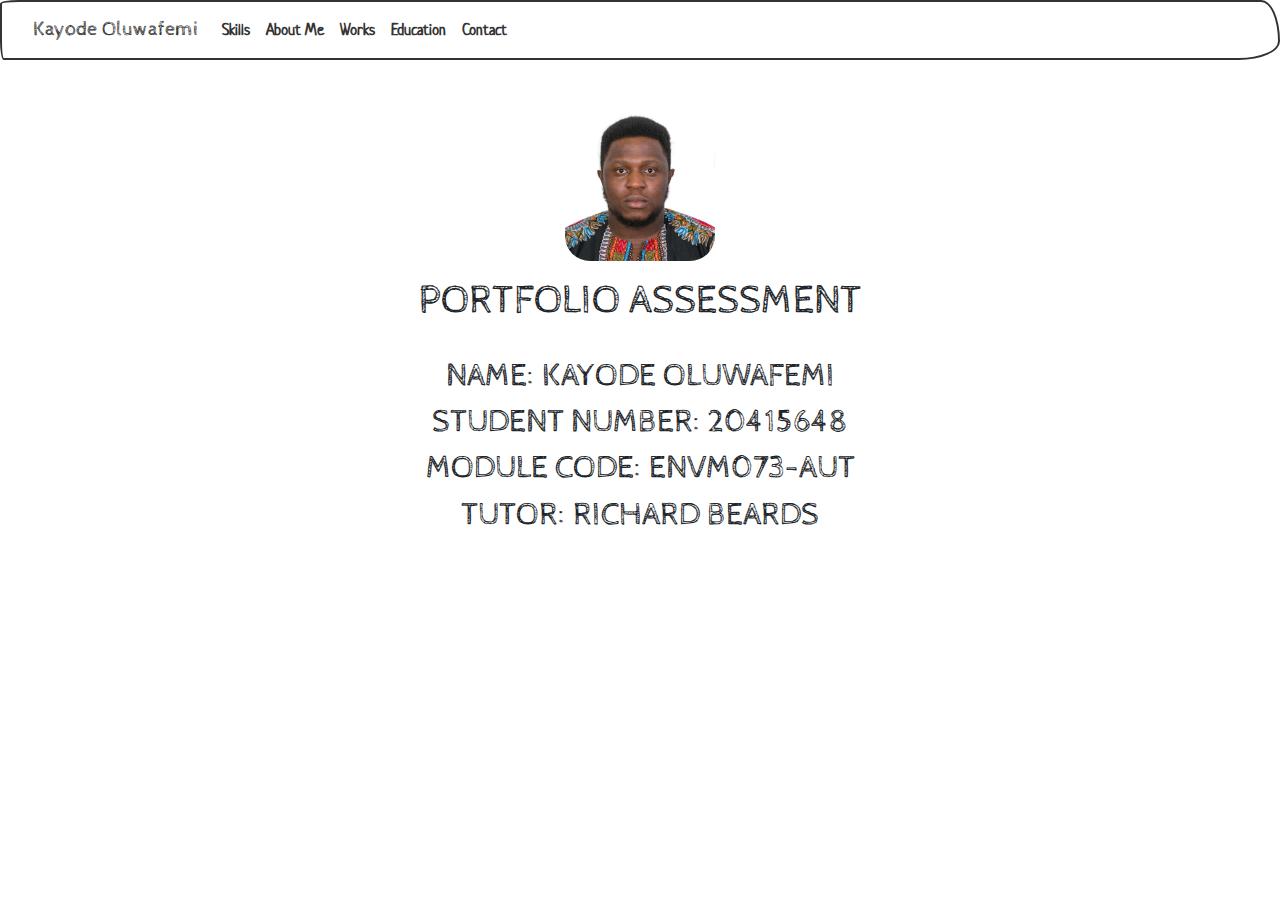
<file: index.html>
<!DOCTYPE html>
<html lang="en">
  <head>
    <meta charset="UTF-8" />
    <meta name="viewport" content="width=device-width, initial-scale=1.0" />
    <link rel="stylesheet" href="./bootstrap.min.css" />
    <link rel="stylesheet" href="./styles.css" />
    <title>Kayode's Portfolio - Title Page</title>
  </head>
  <body>
    <nav class="navbar navbar-expand-lg navbar-light bg-light">
      <div class="container-fluid">
        <a class="navbar-brand" href="#">Kayode Oluwafemi</a>
        <button
          class="navbar-toggler"
          type="button"
          data-bs-toggle="collapse"
          data-bs-target="#navbarNavAltMarkup"
          aria-controls="navbarNavAltMarkup"
          aria-expanded="false"
          aria-label="Toggle navigation"
        >
          <span class="navbar-toggler-icon"></span>
        </button>
        <div class="collapse navbar-collapse" id="navbarNavAltMarkup">
          <div class="navbar-nav">
            <a class="nav-link active" aria-current="page" href="skills.html"
              >Skills</a
            >
            <a class="nav-link active" aria-current="page" href="about.html"
              >About Me</a
            >
            <a class="nav-link active" aria-current="page" href="works.html"
              >Works</a
            >
            <a class="nav-link active" aria-current="page" href="edu.html"
              >Education</a
            >
            <a class="nav-link active" aria-current="page" href="contact.html"
              >Contact</a
            >
          </div>
        </div>
      </div>
    </nav>

    <div class="container text-center mt-5">
      <div class="text-center mb-3">
        <img src="./image.jpg" class="rounded my-image" alt="Kayode's Image" />
      </div>

      <h1>PORTFOLIO ASSESSMENT</h1>
      <br />
      <h2>NAME: KAYODE OLUWAFEMI</h2>
      <h2>STUDENT NUMBER: 20415648</h2>
      <h2>MODULE CODE: ENVM073-AUT</h2>
      <h2>TUTOR: RICHARD BEARDS</h2>
    </div>

    <script
      src="https://cdn.jsdelivr.net/npm/bootstrap@5.0.0-beta1/dist/js/bootstrap.min.js"
      integrity="sha384-pQQkAEnwaBkjpqZ8RU1fF1AKtTcHJwFl3pblpTlHXybJjHpMYo79HY3hIi4NKxyj"
      crossorigin="anonymous"
    ></script>
  </body>
</html>
</file>
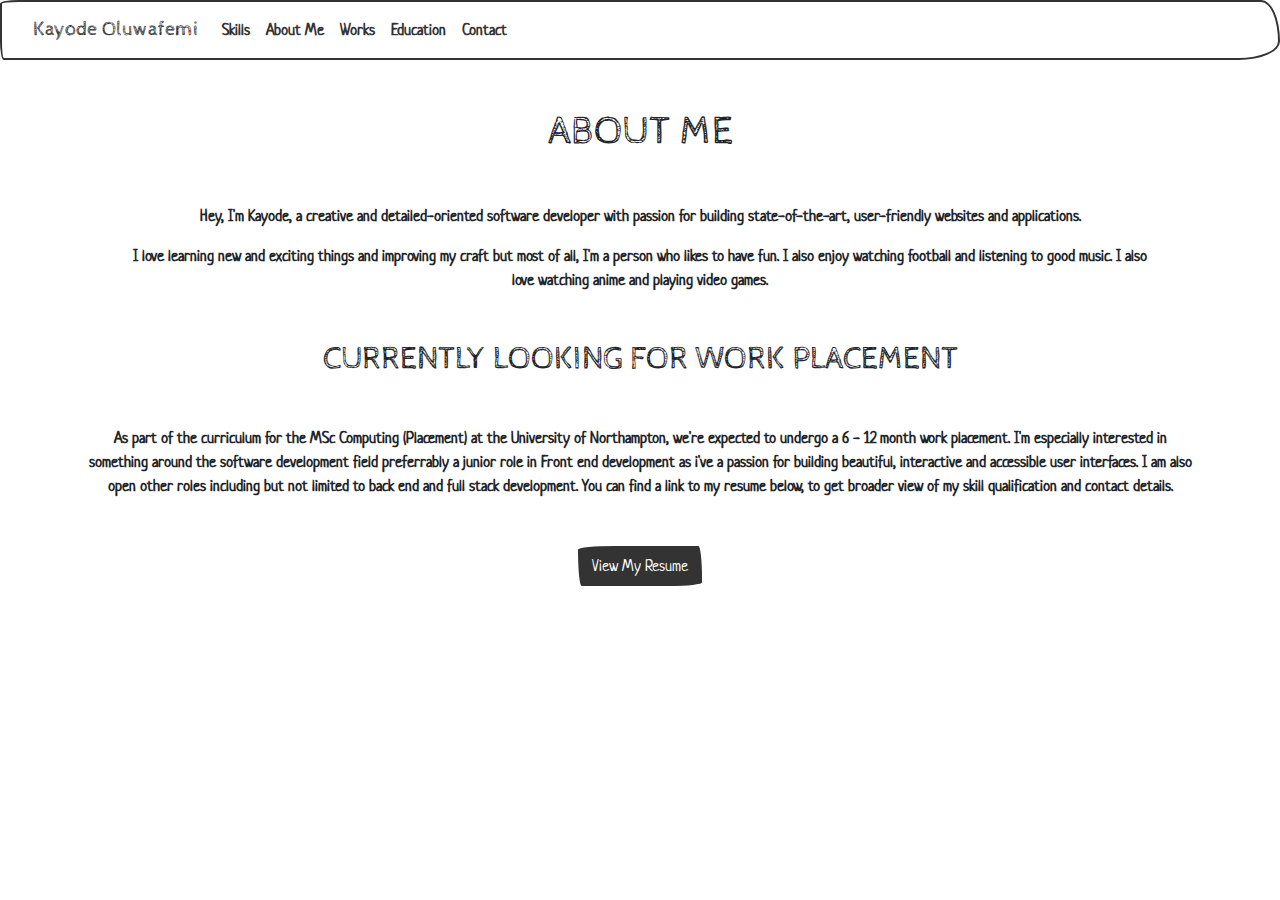
<file: about.html>
<!DOCTYPE html>
<html lang="en">
  <head>
    <meta charset="UTF-8" />
    <meta name="viewport" content="width=device-width, initial-scale=1.0" />
    <link rel="stylesheet" href="./bootstrap.min.css" />
    <link rel="stylesheet" href="./styles.css" />
    <title>Kayode's Portfolio - About Me</title>
  </head>
  <body>
    <nav class="navbar navbar-expand-lg navbar-light bg-light">
      <div class="container-fluid">
        <a class="navbar-brand" href="index.html">Kayode Oluwafemi</a>
        <button
          class="navbar-toggler"
          type="button"
          data-bs-toggle="collapse"
          data-bs-target="#navbarNavAltMarkup"
          aria-controls="navbarNavAltMarkup"
          aria-expanded="false"
          aria-label="Toggle navigation"
        >
          <span class="navbar-toggler-icon"></span>
        </button>
        <div class="collapse navbar-collapse" id="navbarNavAltMarkup">
          <div class="navbar-nav">
            <a class="nav-link active" aria-current="page" href="skills.html"
              >Skills</a
            >
            <a class="nav-link active" aria-current="page" href="#">About Me</a>
            <a class="nav-link active" aria-current="page" href="works.html"
              >Works</a
            >
            <a class="nav-link active" aria-current="page" href="edu.html"
              >Education</a
            >
            <a class="nav-link active" aria-current="page" href="contact.html"
              >Contact</a
            >
          </div>
        </div>
      </div>
    </nav>

    <div class="container text-center">
      <h1 class="my-5">ABOUT ME</h1>
      <p class="px-5">
        Hey, I'm Kayode, a creative and detailed-oriented software developer
        with passion for building state-of-the-art, user-friendly websites and
        applications.
      </p>
      <p class="px-5">
        I love learning new and exciting things and improving my craft but most
        of all, I'm a person who likes to have fun. I also enjoy watching
        football and listening to good music. I also love watching anime and
        playing video games.
      </p>

      <h2 class="my-5">CURRENTLY LOOKING FOR WORK PLACEMENT</h2>
      <p>
        As part of the curriculum for the MSc Computing (Placement) at the
        University of Northampton, we're expected to undergo a 6 - 12 month work
        placement. I'm especially interested in something around the software
        development field preferrably a junior role in Front end development as
        i've a passion for building beautiful, interactive and accessible user
        interfaces. I am also open other roles including but not limited to back
        end and full stack development. You can find a link to my resume below,
        to get broader view of my skill qualification and contact details.
      </p>
    </div>

    <div class="container text-center my-5">
      <a
        href="https://docs.google.com/document/d/e/2PACX-1vS_ef1HtVBbUoFWi1jOAtwuD4riNbeWLidvkXJ_1A1Dk0yU3OBiHrgwWQkOuitZLG8ipuye6lSRrvPc/pub"
        type="button"
        target="_blank"
        class="btn btn-primary"
        >View My Resume</a
      >
    </div>

    <script
      src="https://cdn.jsdelivr.net/npm/bootstrap@5.0.0-beta1/dist/js/bootstrap.min.js"
      integrity="sha384-pQQkAEnwaBkjpqZ8RU1fF1AKtTcHJwFl3pblpTlHXybJjHpMYo79HY3hIi4NKxyj"
      crossorigin="anonymous"
    ></script>
  </body>
</html>
</file>
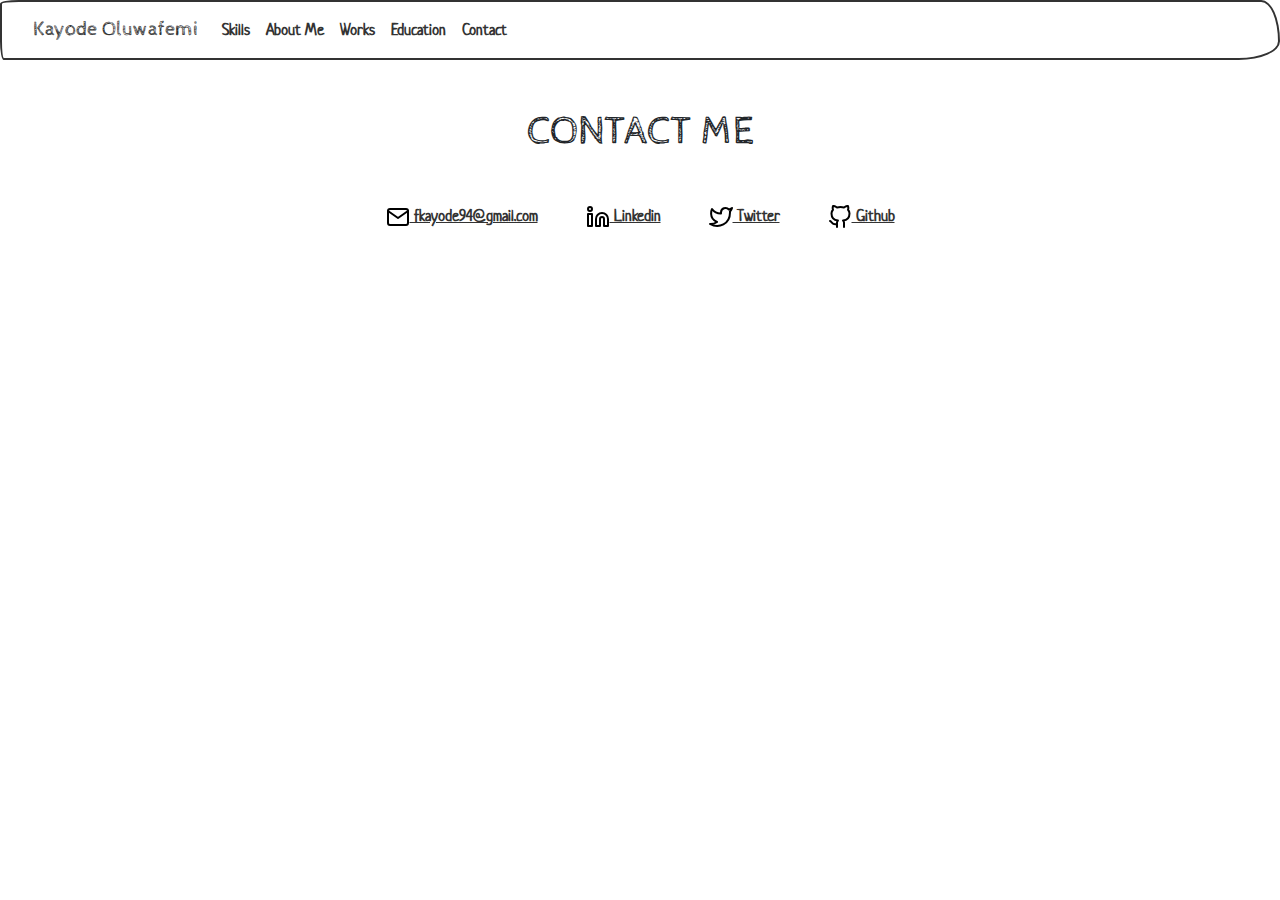
<file: contact.html>
<!DOCTYPE html>
<html lang="en">
  <head>
    <meta charset="UTF-8" />
    <meta name="viewport" content="width=device-width, initial-scale=1.0" />
    <link rel="stylesheet" href="./bootstrap.min.css" />
    <link rel="stylesheet" href="./styles.css" />
    <title>Kayode's Portfolio - Skills</title>
  </head>
  <body>
    <nav class="navbar navbar-expand-lg navbar-light bg-light">
      <div class="container-fluid">
        <a class="navbar-brand" href="index.html">Kayode Oluwafemi</a>
        <button
          class="navbar-toggler"
          type="button"
          data-bs-toggle="collapse"
          data-bs-target="#navbarNavAltMarkup"
          aria-controls="navbarNavAltMarkup"
          aria-expanded="false"
          aria-label="Toggle navigation"
        >
          <span class="navbar-toggler-icon"></span>
        </button>
        <div class="collapse navbar-collapse" id="navbarNavAltMarkup">
          <div class="navbar-nav">
            <a class="nav-link active" aria-current="page" href="#">Skills</a>
            <a class="nav-link active" aria-current="page" href="about.html"
              >About Me</a
            >
            <a class="nav-link active" aria-current="page" href="works.html"
              >Works</a
            >
            <a class="nav-link active" aria-current="page" href="edu.html"
              >Education</a
            >
            <a class="nav-link active" aria-current="page" href="#">Contact</a>
          </div>
        </div>
      </div>
    </nav>

    <h1 class="mt-5 text-center">CONTACT ME</h1>
    <div class="container mt-5 d-flex justify-content-center">
      <p>
        <a href="mailto:fkayode94@gmail.com">
          <img src="./mail.svg" alt="Mail Icon" />
          fkayode94@gmail.com
        </a>
      </p>

      <p class="ml-5">
        <a href="https://www.linkedin.com/in/oluwafemi-kayode-b6918413b/">
          <img src="./linkedin.svg" alt="Linkedin Icon" />
          Linkedin
        </a>
      </p>

      <p class="ml-5">
        <a href="https://twitter.com/mrphemi">
          <img src="./twitter.svg" alt="Twitter Icon" />
          Twitter
        </a>
      </p>

      <p class="ml-5">
        <a href="https://github.com/mrphemi">
          <img src="./github.svg" alt="Twitter Icon" />
          Github
        </a>
      </p>
    </div>

    <script
      src="https://cdn.jsdelivr.net/npm/bootstrap@5.0.0-beta1/dist/js/bootstrap.min.js"
      integrity="sha384-pQQkAEnwaBkjpqZ8RU1fF1AKtTcHJwFl3pblpTlHXybJjHpMYo79HY3hIi4NKxyj"
      crossorigin="anonymous"
    ></script>
  </body>
</html>
</file>
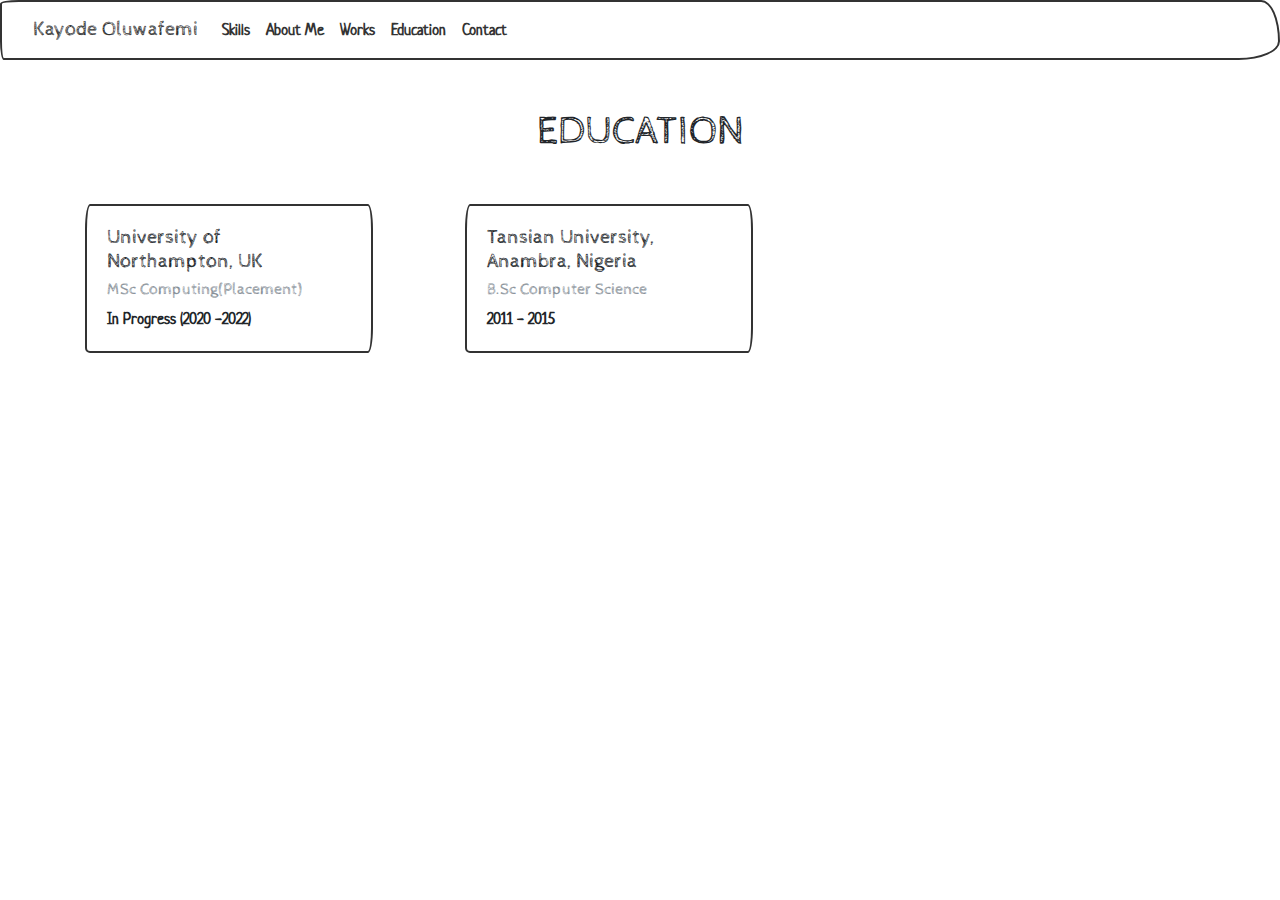
<file: edu.html>
<!DOCTYPE html>
<html lang="en">
  <head>
    <meta charset="UTF-8" />
    <meta name="viewport" content="width=device-width, initial-scale=1.0" />
    <link rel="stylesheet" href="./bootstrap.min.css" />
    <link rel="stylesheet" href="./styles.css" />
    <title>Kayode's Portfolio - Education</title>
  </head>
  <body>
    <nav class="navbar navbar-expand-lg navbar-light bg-light">
      <div class="container-fluid">
        <a class="navbar-brand" href="index.html">Kayode Oluwafemi</a>
        <button
          class="navbar-toggler"
          type="button"
          data-bs-toggle="collapse"
          data-bs-target="#navbarNavAltMarkup"
          aria-controls="navbarNavAltMarkup"
          aria-expanded="false"
          aria-label="Toggle navigation"
        >
          <span class="navbar-toggler-icon"></span>
        </button>
        <div class="collapse navbar-collapse" id="navbarNavAltMarkup">
          <div class="navbar-nav">
            <a class="nav-link active" aria-current="page" href="skills.html"
              >Skills</a
            >
            <a class="nav-link active" aria-current="page" href="about.html"
              >About Me</a
            >
            <a class="nav-link active" aria-current="page" href="works.html"
              >Works</a
            >
            <a class="nav-link active" aria-current="page" href="#"
              >Education</a
            >
            <a class="nav-link active" aria-current="page" href="contact.html"
              >Contact</a
            >
          </div>
        </div>
      </div>
    </nav>

    <div class="container">
      <h1 class="my-5 text-center">EDUCATION</h1>
      <div class="row">
        <div class="col-md-4">
          <div class="card" style="width: 18rem">
            <div class="card-body">
              <h5 class="card-title">University of Northampton, UK</h5>
              <h6 class="card-subtitle mb-2 text-muted">
                MSc Computing(Placement)
              </h6>
              <p class="card-text">In Progress (2020 -2022)</p>
            </div>
          </div>
        </div>

        <div class="col-md-4">
          <div class="card" style="width: 18rem">
            <div class="card-body">
              <h5 class="card-title">Tansian University, Anambra, Nigeria</h5>
              <h6 class="card-subtitle mb-2 text-muted">
                B.Sc Computer Science
              </h6>
              <p class="card-text">2011 - 2015</p>
            </div>
          </div>
        </div>
      </div>
    </div>

    <script
      src="https://cdn.jsdelivr.net/npm/bootstrap@5.0.0-beta1/dist/js/bootstrap.min.js"
      integrity="sha384-pQQkAEnwaBkjpqZ8RU1fF1AKtTcHJwFl3pblpTlHXybJjHpMYo79HY3hIi4NKxyj"
      crossorigin="anonymous"
    ></script>
  </body>
</html>
</file>
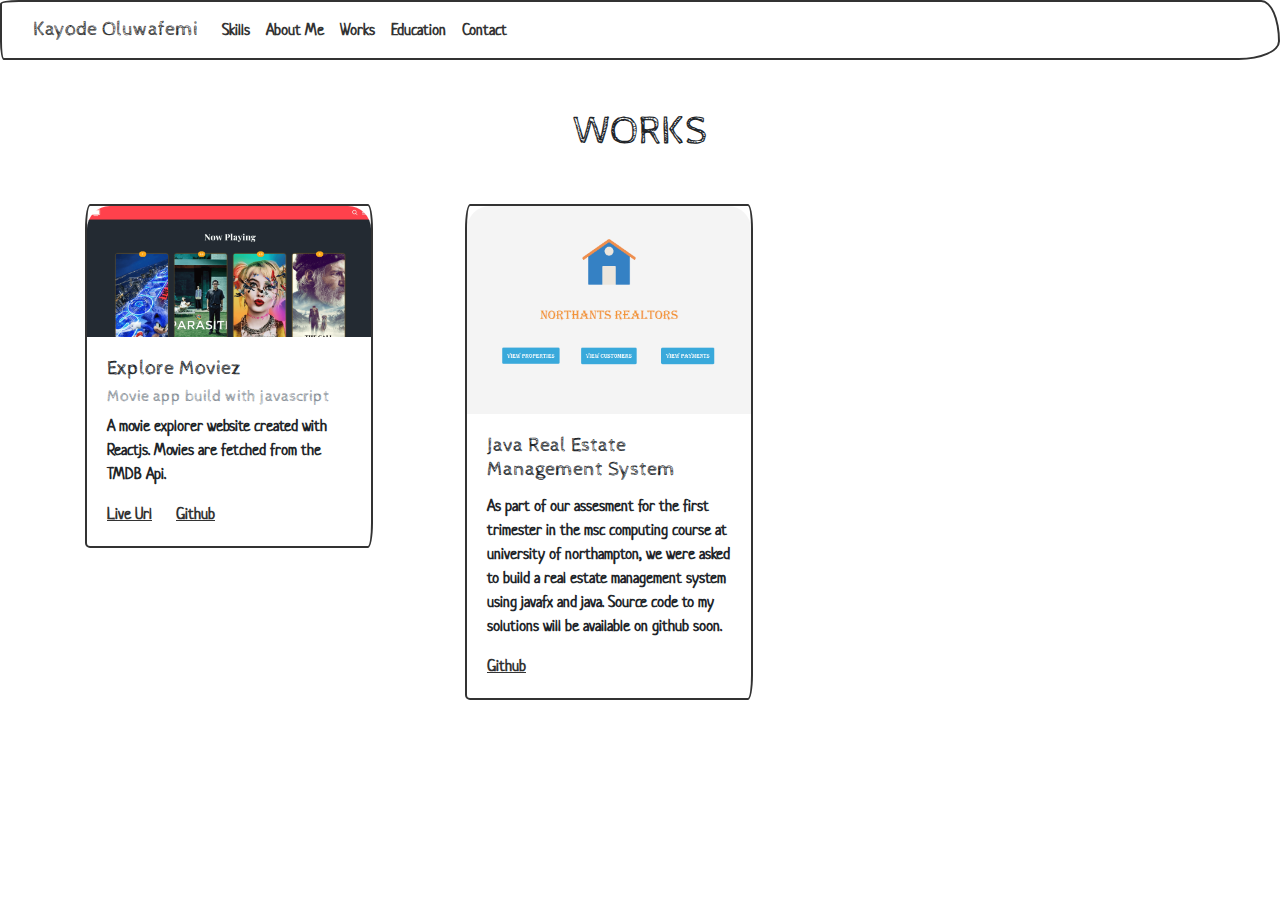
<file: works.html>
<!DOCTYPE html>
<html lang="en">
  <head>
    <meta charset="UTF-8" />
    <meta name="viewport" content="width=device-width, initial-scale=1.0" />
    <link rel="stylesheet" href="./bootstrap.min.css" />
    <link rel="stylesheet" href="./styles.css" />
    <title>Kayode's Portfolio - Works</title>
  </head>
  <body>
    <nav class="navbar navbar-expand-lg navbar-light bg-light">
      <div class="container-fluid">
        <a class="navbar-brand" href="index.html">Kayode Oluwafemi</a>
        <button
          class="navbar-toggler"
          type="button"
          data-bs-toggle="collapse"
          data-bs-target="#navbarNavAltMarkup"
          aria-controls="navbarNavAltMarkup"
          aria-expanded="false"
          aria-label="Toggle navigation"
        >
          <span class="navbar-toggler-icon"></span>
        </button>
        <div class="collapse navbar-collapse" id="navbarNavAltMarkup">
          <div class="navbar-nav">
            <a class="nav-link active" aria-current="page" href="skills.html"
              >Skills</a
            >
            <a class="nav-link active" aria-current="page" href="about.html"
              >About Me</a
            >
            <a class="nav-link active" aria-current="page" href="#">Works</a>
            <a class="nav-link active" aria-current="page" href="edu.html"
              >Education</a
            >
            <a class="nav-link active" aria-current="page" href="contact.html"
              >Contact</a
            >
          </div>
        </div>
      </div>
    </nav>

    <div class="container">
      <h1 class="my-5 text-center">WORKS</h1>
      <div class="row">
        <div class="col-md-4">
          <div class="card" style="width: 18rem">
            <img
              src="./exploremoviez.png"
              class="card-img-top"
              alt="Project screenshot"
            />
            <div class="card-body">
              <h5 class="card-title">Explore Moviez</h5>
              <h6 class="card-subtitle mb-2 text-muted">
                Movie app build with javascript
              </h6>
              <p class="card-text">
                A movie explorer website created with Reactjs. Movies are
                fetched from the TMDB Api.
              </p>
              <a href="https://exploremoviez.netlify.app/" class="card-link"
                >Live Url</a
              >
              <a
                href="https://github.com/mrphemi/exploremoviez"
                class="card-link"
                >Github</a
              >
            </div>
          </div>
        </div>

        <div class="col-md-4">
          <div class="card" style="width: 18rem">
            <img
              src="./java.png"
              class="card-img-top"
              alt="Project screenshot"
            />
            <div class="card-body">
              <h5 class="card-title">Java Real Estate Management System</h5>
              <p class="card-text">
                As part of our assesment for the first trimester in the msc
                computing course at university of northampton, we were asked to
                build a real estate management system using javafx and java.
                Source code to my solutions will be available on github soon.
              </p>
              <a href="#" class="card-link">Github</a>
            </div>
          </div>
        </div>
      </div>
    </div>

    <script
      src="https://cdn.jsdelivr.net/npm/bootstrap@5.0.0-beta1/dist/js/bootstrap.min.js"
      integrity="sha384-pQQkAEnwaBkjpqZ8RU1fF1AKtTcHJwFl3pblpTlHXybJjHpMYo79HY3hIi4NKxyj"
      crossorigin="anonymous"
    ></script>
  </body>
</html>
</file>
<file: styles.css>
.my-image {
  width: 150px;
}
</file>
